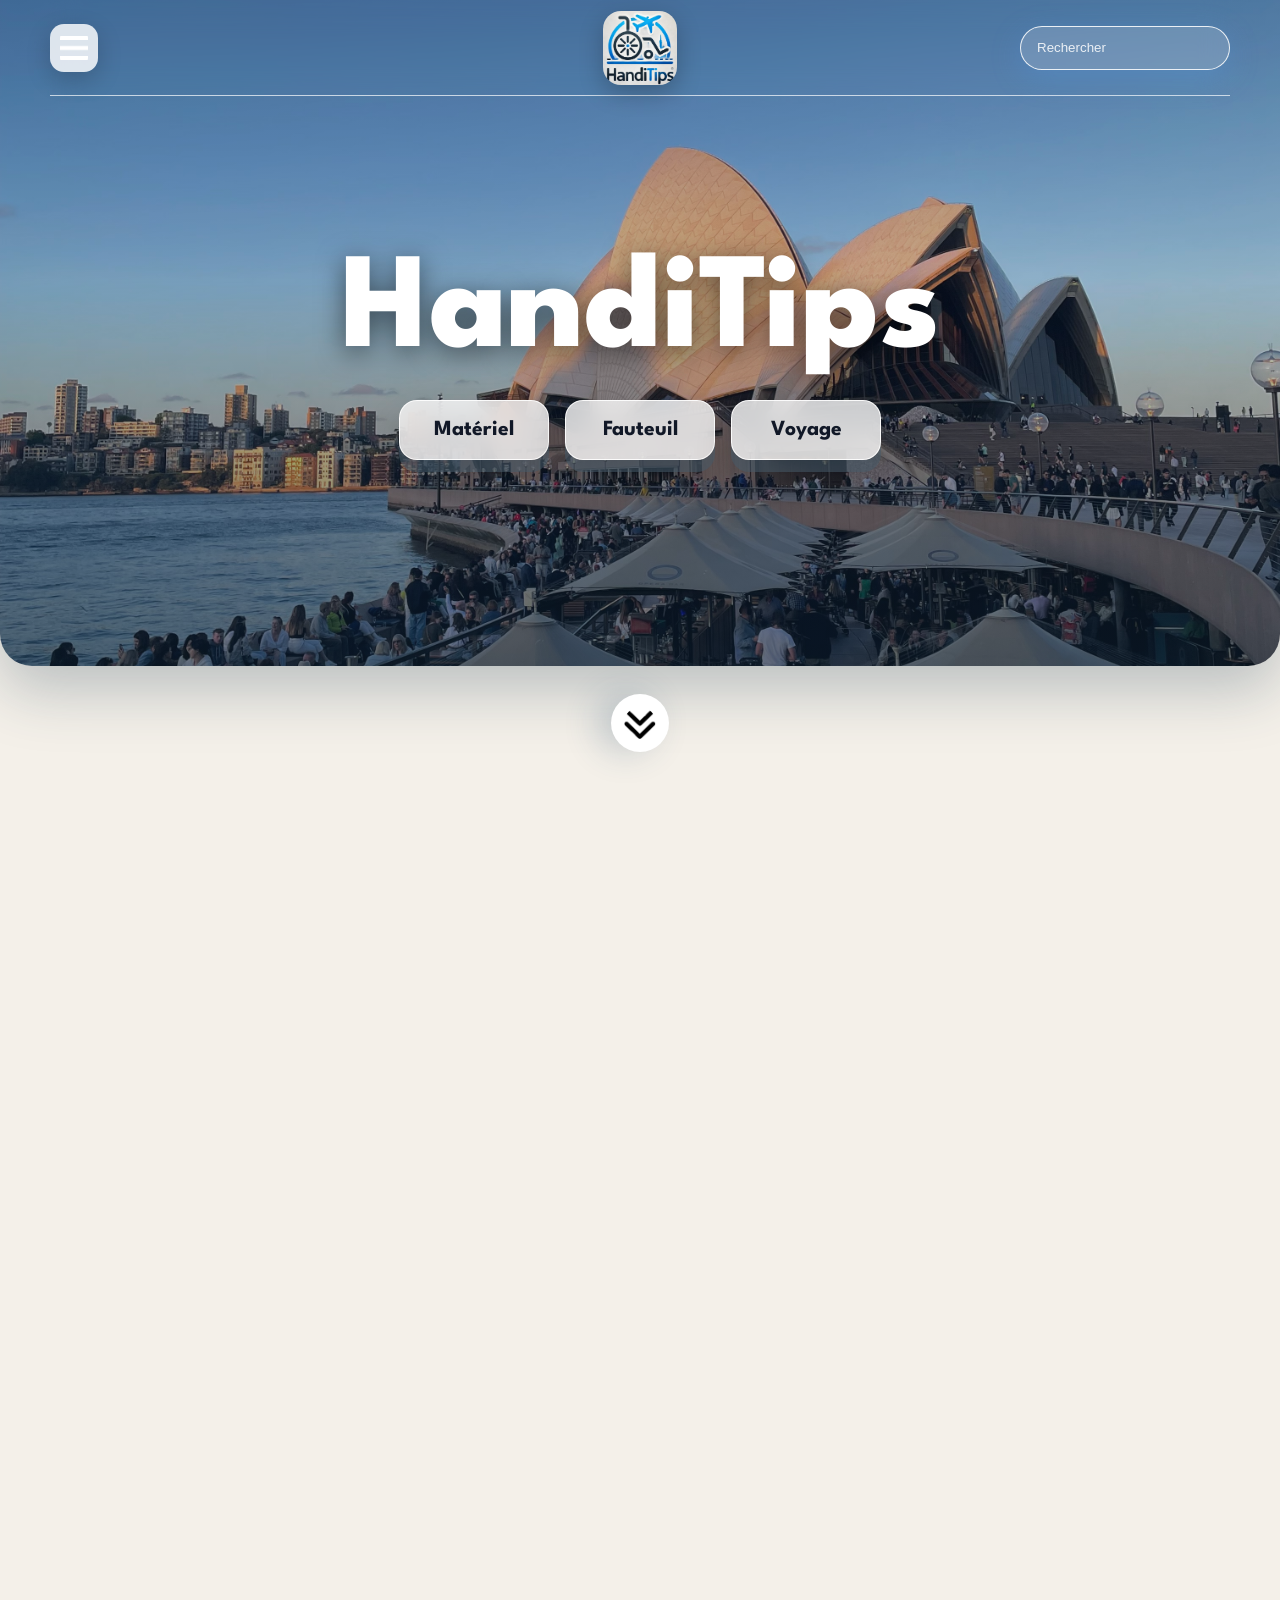
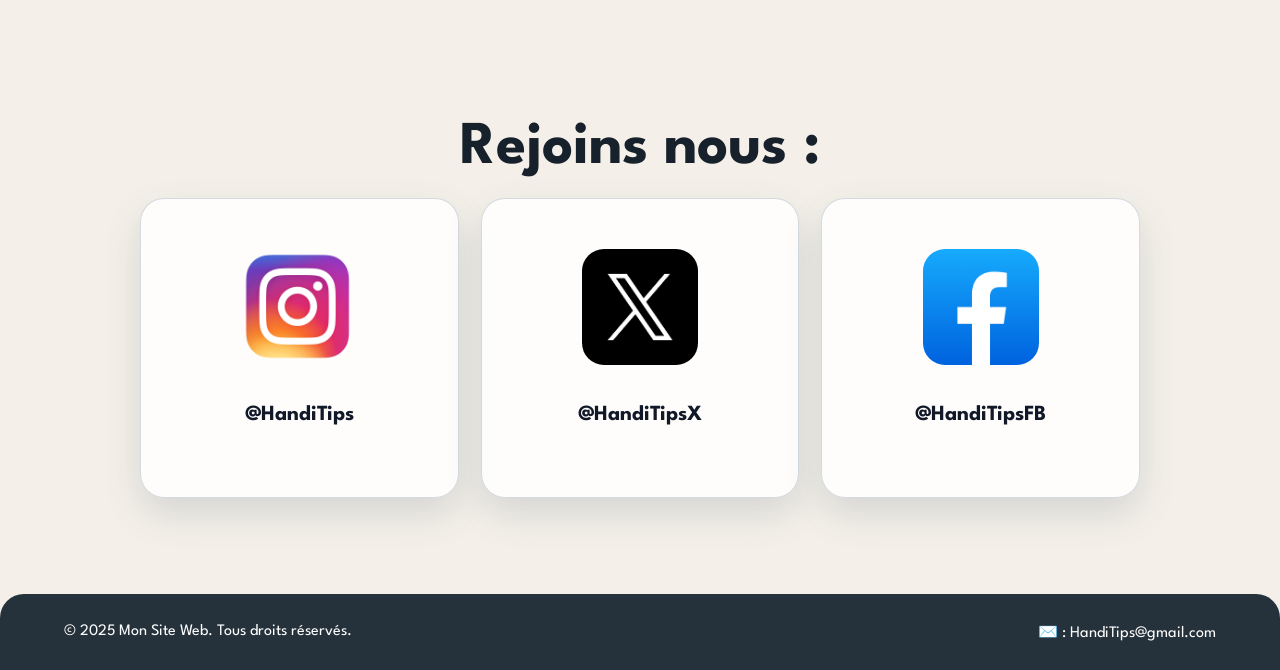
<file: Handitips/index.html>
<!DOCTYPE html>
<html lang="fr">
<head>
    <meta charset="UTF-8">
    <meta name="viewport" content="width=device-width, initial-scale=1.0">
    <meta name="keywords" content="Handicap, Fauteuil roulant, Conseil, Soins, Médical, Voyage, Vacances">
    <meta name="description" content="Un site internet regroupant différentes info et conseil sur le handicap">
    <meta name="autor" content="MorganR">
    <link rel="shortcut icon" href="logo.jpg" type="image/x-icon">
    <title>Accueil</title>
    <link rel="stylesheet" href="styles.css">
    <link href="https://unpkg.com/aos@2.3.1/dist/aos.css" rel="stylesheet">
    <link rel="preconnect" href="https://fonts.googleapis.com">
    <link rel="preconnect" href="https://fonts.gstatic.com" crossorigin>
    <link href="https://fonts.googleapis.com/css2?family=League+Spartan:wght@100..900&display=swap" rel="stylesheet">
</head>
<body>
    <div id="backhome">
    <nav>
        <div class="menu-container">
            <!-- Image qui déclenche le menu -->
            <img id="baton" src="menu-btn.png" alt="trois trait menu déroulant">
            <!-- Menu déroulant -->
            <ul class="dropdown-menu" id="dropdown-menu">
                <li><a href="index.html">Accueil</a></li>
                <li><a href="../Handitips/Matérielle/index.html">Matériel</a></li>
                <li><a href="../Handitips/Fauteuil/index.html">Fauteuil</a></li>
                <li><a href="../Handitips/Voyage/index.html">Voyage</a></li>
                    <!-- <li><a href="#">Contact</a></li> -->
            </ul>
        </div>
        <img id="logo" src="logo.jpg" alt="logo HandiTips">
        <div class="barrederecherche" >
            <input type="search" id="barre" placeholder="Rechercher">
        </div>
    </nav>
    <header>
        <h1>HandiTips</h1>
        <div class="homeb">
            <button class="tqt"> <a href="../Handitips/Matérielle/">Matériel</a></button>
            <button class="tqt"><a href="../Handitips/Fauteuil/index.html">Fauteuil</a></button>
            <button class="tqt"><a href="../Handitips/Voyage/index.html">Voyage</a></button>
        </div>
    </header>
    </div>
    <a href="#backhistoire"><img id="doublef" src="double fleche.PNG" alt="double flechz cliquable pour descendre" ></a>

    <div data-aos="fade-right">
        <main>
            <img class="imagehist" src="baie.jpg" alt="baie de Sydney">
            <div id="backhistoire">
                <p class="textemain"><strong>HandiTips – L’info Handicap à Portée de Main</strong> <br> <br>
            Bienvenue sur HandiTips, votre plateforme dédiée à l'accès facile et rapide aux informations sur le handicap. Que vous soyez une personne en situation de handicap, un proche, un professionnel ou simplement curieux d’en apprendre plus, nous mettons à votre disposition des conseils pratiques, des ressources utiles et des réponses claires à vos questions. <br> <br>
            
            Notre mission ? Faciliter l’inclusion et l’accessibilité en vous apportant des informations fiables sur les droits, les aides, les aménagements, et bien plus encore. <br> <br>
            
            Avec <strong> HandiTips</strong>, trouvez des solutions adaptées et simplifiez votre quotidien en quelques clics ! 🚀</p>    
            </div>
        </main>
    </div>
    <p class="titlers"><strong>Rejoins nous :</strong></p>
    <div class="rs">
        <a href="https://www.instagram.com/">
            <div class="card">
                <img class="imgrs" src="INSTA.png" alt="logo instagram">
                <p>@HandiTips</p>
            </div>
        </a>
        <a href="https://x.com/?lang=fr">
            <div class="card">
                <img class="imgrs" src="x rs.jpg" alt="Image de starline sur Freepik">
                <p>@HandiTipsX</p>
            </div>
        </a>
        <a href="https://www.facebook.com/?locale=fr_FR">
            <div class="card">
                <img class="imgrs" src="FB.png" alt="logo facebook">
                <p>@HandiTipsFB</p>
            </div>
        </a>
    </div>
    <footer>
        <p class="copyright"> &copy; 2025 Mon Site Web. Tous droits réservés.</p>
        <p class="mail"> ✉️ : HandiTips@gmail.com</p>
    </footer>
    <script src="script.js"></script>
    <script src="https://unpkg.com/aos@2.3.1/dist/aos.js"></script>
    <script>
        AOS.init();
      </script>
</body>
</html>
</file>
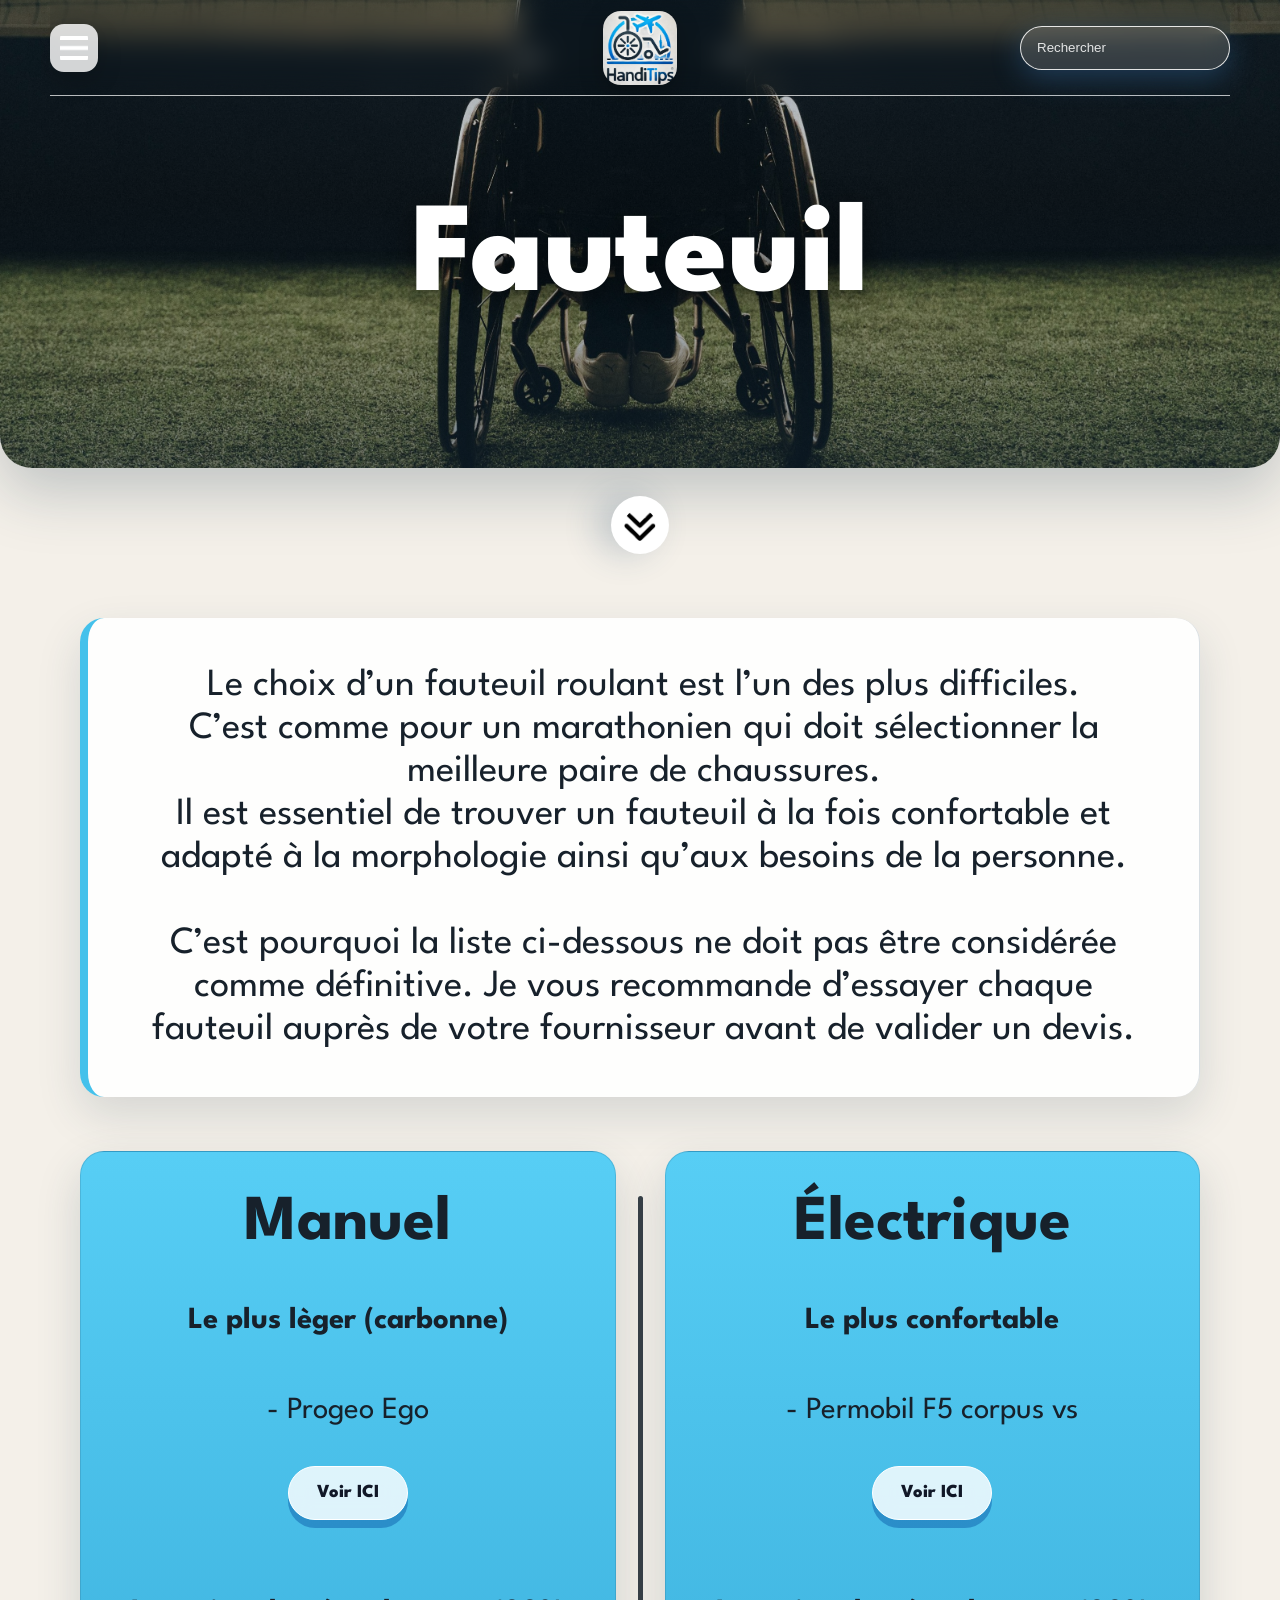
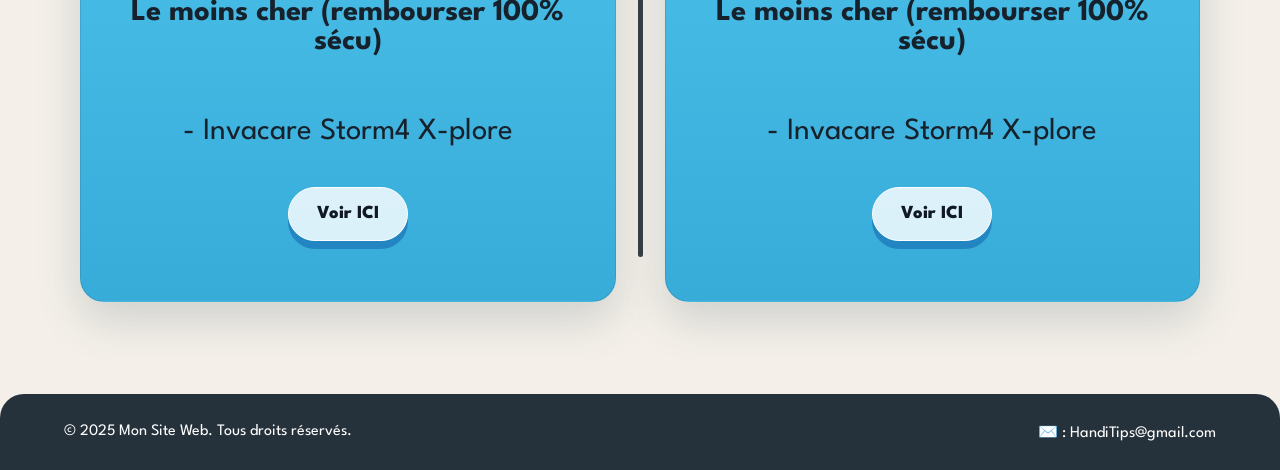
<file: Handitips/Fauteuil/index.html>
<!DOCTYPE html>
<html lang="fr">
<head>
    <meta charset="UTF-8">
    <meta name="viewport" content="width=device-width, initial-scale=1.0">
    <meta name="keywords" content="Handicap, Fauteuil roulant, Conseil, Soins, Médical, Voyage, Vacances">
    <meta name="description" content="Un site internet regroupant différentes info et conseil sur le handicap">
    <meta name="autor" content="MorganR">
    <link rel="shortcut icon" href="logo.jpg" type="image/x-icon">
    <title>Fauteuil</title>
    <link rel="stylesheet" href="styles.css">
    <link rel="preconnect" href="https://fonts.googleapis.com">
    <link rel="preconnect" href="https://fonts.gstatic.com" crossorigin>
    <link href="https://fonts.googleapis.com/css2?family=League+Spartan:wght@100..900&display=swap" rel="stylesheet">
</head>
<body>
    <div id="backhome">
        <nav>
            <div class="menu-container">
                <!-- Image qui déclenche le menu -->
                <img id="baton" src="menu-btn.png" alt="trois trait menu déroulant">
                <!-- Menu déroulant -->
                <ul class="dropdown-menu" id="dropdown-menu">
                    <li><a href="../index.html">Accueil</a></li>
                    <li><a href="../Matérielle/index.html">Matériel</a></li>
                    <li><a href="../Fauteuil/index.html">Fauteuil</a></li>
                    <li><a href="../Voyage/index.html">Voyage</a></li>
                    <!-- <li><a href="#">Contact</a></li> -->
                </ul>
            </div>
            <img id="logo" src="logo.jpg" alt="logo HandiTips">
            <div class="barrederecherche" >
                <input type="search" id="barre" placeholder="Rechercher">
            </div>
        </nav>
        <header>
            <h1>Fauteuil</h1>
        </header>
    </div>

        <a class="downlink" href="#intro"><img id="doublef" src="double fleche.PNG" alt="double flechz cliquable pour descendre" ></a>

        <main>
            <div class="divintro" id="intro">
                <p class="texteintro">
                    Le choix d’un fauteuil roulant est l’un des plus difficiles. <br> 
                    C’est comme pour un marathonien qui doit sélectionner la meilleure paire de chaussures. <br>  
                    Il est essentiel de trouver un fauteuil à la fois confortable et adapté à la morphologie ainsi qu’aux besoins de la personne. <br> <br>  
                    
                    C’est pourquoi la liste ci-dessous ne doit pas être considérée comme définitive. Je vous recommande d’essayer chaque fauteuil auprès de votre fournisseur avant de valider un devis.
            </p>
            </div>
            <div class="cards">
                <div class="manuel">
                    <h2>Manuel</h2>
                    <strong><p>Le plus lèger (carbonne)</p></strong>
                        <p>- Progeo Ego</p>
                        <button class="tqt"><a href="https://www.permobil.com/fr-fr/produits/fauteuils-manuels/progeo-ego">Voir ICI</a></button>
                        <br>
                        <strong><p>Le moins cher (rembourser 100% sécu)</p></strong>
                        <p>- Invacare Storm4 X-plore</p>
                        <button class="tqt"><a href="https://www.invacare.fr/fr/fauteuil-electrique-scooter-alber/fauteuil-roulant-electrique-exterieur/fauteuil-roulant-electrique-invacare-storm4-x-plore">Voir ICI</a></button>
                </div>
                <div class="barresep"></div>
                <div class="électrique">
                    <h2>Électrique</h2>
                        <strong><p>Le plus confortable</p></strong>
                        <p>- Permobil F5 corpus vs</p>
                        <button class="tqt"><a href="https://www.permobil.com/fr-fr/produits/fauteuils-electriques/permobil-f5-corpus-vs">Voir ICI</a></button>
                        <br>
                        <strong><p>Le moins cher (rembourser 100% sécu)</p></strong>
                        <p>- Invacare Storm4 X-plore</p>
                        <button class="tqt"><a href="https://www.invacare.fr/fr/fauteuil-electrique-scooter-alber/fauteuil-roulant-electrique-exterieur/fauteuil-roulant-electrique-invacare-storm4-x-plore">Voir ICI</a></button>
                </div>
            </div>
        </main>
        <footer>
            <p class="copyright"> &copy; 2025 Mon Site Web. Tous droits réservés.</p>
            <p class="mail"> ✉️ : HandiTips@gmail.com</p>
        </footer>
    <script src="script.js"></script>
</body>
</html>
</file>
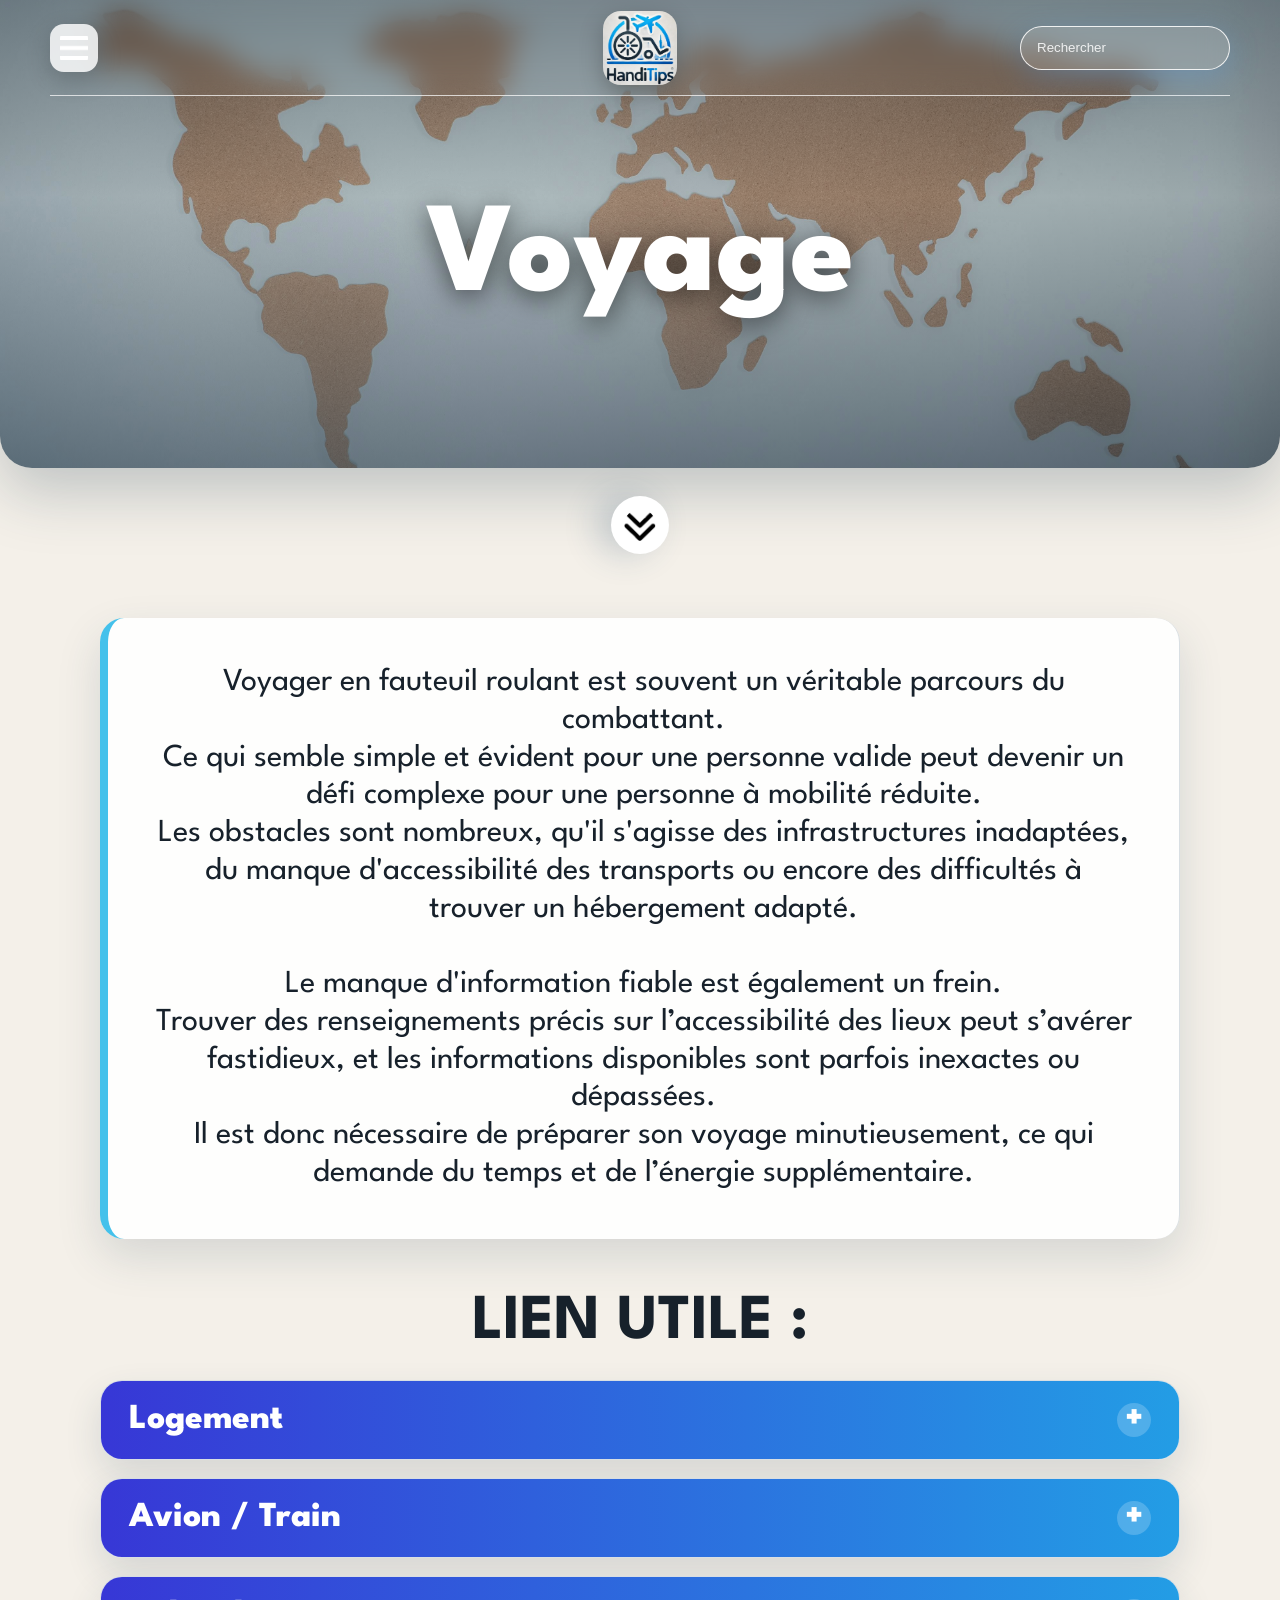
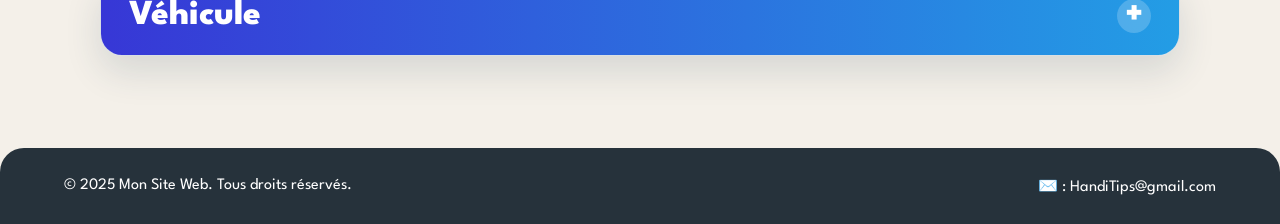
<file: Handitips/Voyage/index.html>
<!DOCTYPE html>
<html lang="fr">
<head>
    <meta charset="UTF-8">
    <meta name="viewport" content="width=device-width, initial-scale=1.0">
    <meta name="keywords" content="Handicap, Fauteuil roulant, Conseil, Soins, Médical, Voyage, Vacances">
    <meta name="description" content="Un site internet regroupant différentes info et conseil sur le handicap">
    <meta name="autor" content="MorganR">
    <link rel="shortcut icon" href="logo.jpg" type="image/x-icon">
    <title>Voyage</title>
    <link rel="stylesheet" href="styles.css">
    <link rel="preconnect" href="https://fonts.googleapis.com">
    <link rel="preconnect" href="https://fonts.gstatic.com" crossorigin>
    <link href="https://fonts.googleapis.com/css2?family=League+Spartan:wght@100..900&display=swap" rel="stylesheet">
</head>
<body>
    <div id="backhome">
        <nav>
            <div class="menu-container">
                <!-- Image qui déclenche le menu -->
                <img id="baton" src="menu-btn.png" alt="trois trait menu déroulant">
                <!-- Menu déroulant -->
                <ul class="dropdown-menu" id="dropdown-menu">
                    <li><a href="../index.html">Accueil</a></li>
                    <li><a href="../Matérielle/index.html">Matériel</a></li>
                    <li><a href="../Fauteuil/index.html">Fauteuil</a></li>
                    <li><a href="index.html">Voyage</a></li>
                    <!-- <li><a href="#">Contact</a></li> -->
                </ul>
            </div>
            <img id="logo" src="logo.jpg" alt="logo HandiTips">
           <div class="barrederecherche" >
                <input type="search" id="barre" placeholder="Rechercher">
            </div>
        </nav>
        <header>
            <h1>Voyage</h1>
        </header>
    </div>
        <a class="downlink" href="#intro"><img id="doublef" src="double fleche.PNG" alt="double flechz cliquable pour descendre" ></a>
        <main>
            <div class="divintro" id="intro">
                <p class="texteintro"> Voyager en fauteuil roulant est souvent un véritable parcours du combattant. <br> Ce qui semble simple et évident pour une personne valide peut devenir un défi complexe pour une personne à mobilité réduite. <br> Les obstacles sont nombreux, qu'il s'agisse des infrastructures inadaptées, du manque d'accessibilité des transports ou encore des difficultés à trouver un hébergement adapté. <br> <br>
                Le manque d'information fiable est également un frein. <br> Trouver des renseignements précis sur l’accessibilité des lieux peut s’avérer fastidieux, et les informations disponibles sont parfois inexactes ou dépassées. <br> Il est donc nécessaire de préparer son voyage minutieusement, ce qui demande du temps et de l’énergie supplémentaire. <br> </p>
            </div>
            <h2>LIEN UTILE :</h2>
            <div class="accordion">
                <div class="accordion-item">
                <input type="checkbox" id="accordion-1">
                <label class="accordion-header" for="accordion-1">Logement</label>
                <div class="accordion-content">
                    <div class="airbnb">
                        <strong><h3>Airbnb Adapté :</h3></strong> 
                        <img src="icons8-airbnb.svg" alt="logo airbnb">
                        <p>Conseil (! toujours contacter propriétaire avant reservation !)</p><br>
                            <button class="tqt"><a href="https://www.airbnb.fr/accessibility">Reservation Airbnb adapté</a></button> 
                    </div>
                    <hr>
                    <div class="hotel">
                    <strong><h3>Hotel Adapté :</h3></strong> 
                    <img class="imgsite" src="bookingcom.svg" alt="logo booking">
                        <p>BOOKING</p> <br>
                            <button class="tqt"><a href="https://www.booking.com/accessible-traveling/index.fr.html">reservation hotel adapté</a></button>
                    </div>
                </div>
                </div>
                <div class="accordion-item">
                <input type="checkbox" id="accordion-2">
                <label class="accordion-header" for="accordion-2">Avion / Train</label>
                <div class="accordion-content">
                    <div class="avion">
                        <strong><h3>Compagnie aérienne prenent en charge le fauteuil roulant :</h3></strong>
                        <ul>
                            <li>AirFrance</li>
                            <li>EasyJet</li>
                            <li>RyanAir</li>
                            <li>Brussels airlines</li>
                            <li>British Airways</li>
                            <li>KLM</li>
                        </ul>
                        <h3>SNCF (France)</h3>
                        <button class="tqt"><a href="https://www.sncf-connect.com/aide/voyagez-avec-nous-quel-que-soit-votre-handicap">Voir ICI</a></button>
                    </div>
                </div>
                </div>
                <div class="accordion-item">
                <input type="checkbox" id="accordion-3">
                <label class="accordion-header" for="accordion-3">Véhicule</label>
                <div class="accordion-content">
                    <div class="loccar">
                        <strong><h3>Location Véhicule adapté (France)</h3></strong>
                        <p> <button class="tqt"><a href="https://www.handynamic.fr/location-voitures-handicap/nos-vehicules-de-location">handynamic</a></button> </p>
                    </div>
                </div>
                </div>
            </div>
    </main>
    <footer>
        <p class="copyright"> &copy; 2025 Mon Site Web. Tous droits réservés.</p>
        <p class="mail"> ✉️ : HandiTips@gmail.com</p>
    </footer>
    <script src="scipt.js"></script>
</body>
</html>
</file>
<file: Handitips/styles.css>
html {
    scroll-behavior: smooth;
}

* {
    box-sizing: border-box;
}

body {
    margin: 0;
    width: 100%;
    font-family: "League Spartan", sans-serif;
    overflow-x: hidden;
    color: #17212b;
    background:
        linear-gradient(180deg, rgba(244, 240, 233, 0.86), #f4f0e9 420px),
        #f4f0e9;
}

#backhome {
    position: relative;
    min-height: 74vh;
    background-image:
        linear-gradient(180deg, rgba(15, 34, 49, 0.42), rgba(15, 34, 49, 0.24) 42%, rgba(15, 34, 49, 0.58)),
        url(IMG_4972.jpg);
    background-size: cover;
    background-position: center;
    background-repeat: no-repeat;
    border-radius: 0 0 32px 32px;
    box-shadow: 0 24px 60px rgba(37, 64, 85, 0.28);
}

nav {
    position: relative;
    display: flex;
    height: 96px;
    width: min(1180px, calc(100% - 32px));
    margin: 0 auto;
    justify-content: space-between;
    align-items: center;
    border-bottom: 1px solid rgba(255, 255, 255, 0.7);
    backdrop-filter: blur(14px);
    -webkit-backdrop-filter: blur(14px);
}

#logo {
    position: absolute;
    left: 50%;
    transform: translateX(-50%);
    width: 74px;
    height: 74px;
    object-fit: cover;
    border-radius: 18px;
    box-shadow: 0 8px 24px rgba(0, 0, 0, 0.24);
}

.menu-container {
    position: relative;
    display: inline-flex;
    align-items: center;
}

#baton {
    cursor: pointer;
    width: 48px;
    height: 48px;
    margin: 0;
    padding: 10px;
    object-fit: contain;
    border-radius: 14px;
    background: rgba(255, 255, 255, 0.82);
    box-shadow: 0 8px 24px rgba(0, 0, 0, 0.18);
    transition: transform 0.25s ease, background 0.25s ease;
}

#baton:hover {
    transform: translateY(-2px);
    background: white;
}

.barrederecherche {
    display: flex;
    justify-content: flex-end;
}

#barre {
    width: 210px;
    height: 44px;
    padding: 0 16px;
    border-radius: 999px;
    background-color: rgba(255, 255, 255, 0.16);
    border: 1px solid rgba(255, 255, 255, 0.86);
    color: white;
    box-shadow: 0 8px 30px rgba(79, 156, 232, 0.28);
    outline: none;
}

#barre::placeholder {
    color: rgba(255, 255, 255, 0.86);
}

header {
    min-height: calc(74vh - 96px);
    display: flex;
    flex-direction: column;
    justify-content: center;
    align-items: center;
    gap: 24px;
    padding: 40px 20px 92px;
}

h1 {
    margin: 0;
    color: white;
    font-size: clamp(4rem, 12vw, 8.5rem);
    font-weight: 800;
    text-shadow: 0 6px 28px rgba(0, 0, 0, 0.55);
}

.homeb {
    display: flex;
    justify-content: center;
    align-items: center;
    flex-wrap: wrap;
    gap: 16px;
}

.tqt {
    min-width: 150px;
    min-height: 58px;
    padding: 0;
    border-radius: 18px;
    border: 1px solid rgba(255, 255, 255, 0.88);
    background: rgba(255, 255, 255, 0.78);
    backdrop-filter: blur(12px);
    -webkit-backdrop-filter: blur(12px);
    box-shadow: 0 12px 0 rgba(71, 91, 105, 0.54), 0 18px 36px rgba(0, 0, 0, 0.18);
    font: inherit;
    transition: transform 0.25s ease, box-shadow 0.25s ease, background 0.25s ease;
}

.tqt:hover {
    transform: translateY(5px);
    background-color: white;
    box-shadow: 0 5px 0 rgba(71, 91, 105, 0.54), 0 12px 28px rgba(0, 0, 0, 0.16);
}

a {
    text-decoration: none;
    color: #111827;
}

.tqt a {
    display: flex;
    min-height: 58px;
    padding: 0 24px;
    justify-content: center;
    align-items: center;
    font-size: 1.35rem;
    font-weight: 700;
}

#doublef {
    display: block;
    width: 58px;
    height: 58px;
    margin: 28px auto 72px;
    padding: 13px;
    transform: rotate(90deg);
    border-radius: 50%;
    background: white;
    box-shadow: 0 14px 34px rgba(45, 84, 116, 0.24);
}

main {
    display: grid;
    grid-template-columns: minmax(260px, 0.82fr) minmax(320px, 1.18fr);
    align-items: center;
    gap: 34px;
    width: min(1120px, calc(100% - 36px));
    margin: 0 auto;
}

.imagehist {
    width: 100%;
    height: min(440px, 48vw);
    min-height: 300px;
    object-fit: cover;
    border-radius: 24px;
    box-shadow: 0 18px 44px rgba(37, 64, 85, 0.28);
}

#backhistoire {
    background: rgba(255, 255, 255, 0.88);
    border: 1px solid rgba(30, 64, 90, 0.18);
    border-left: 8px solid #44c1eb;
    border-radius: 24px;
    color: #17212b;
    box-shadow: 0 18px 44px rgba(37, 64, 85, 0.18);
}

.textemain {
    margin: 0;
    padding: clamp(24px, 4vw, 44px);
    font-size: clamp(1.28rem, 2.2vw, 2rem);
    line-height: 1.18;
}

.titlers {
    text-align: center;
    font-size: clamp(2.1rem, 5vw, 3.8rem);
    margin: 108px 10px 22px;
}

.rs {
    width: min(1000px, calc(100% - 36px));
    margin: 0 auto 96px;
    display: grid;
    grid-template-columns: repeat(3, minmax(0, 1fr));
    gap: 22px;
}

.card {
    min-height: 300px;
    border: 1px solid rgba(30, 64, 90, 0.18);
    border-radius: 24px;
    display: flex;
    flex-direction: column;
    justify-content: center;
    align-items: center;
    gap: 18px;
    padding: 24px;
    background: rgba(255, 255, 255, 0.84);
    font-size: 1.35rem;
    font-weight: 700;
    box-shadow: 0 16px 36px rgba(37, 64, 85, 0.15);
    transition: transform 0.25s ease, box-shadow 0.25s ease;
}

.card:hover {
    transform: translateY(-8px);
    box-shadow: 0 24px 48px rgba(37, 64, 85, 0.22);
}

.imgrs {
    height: 116px;
    width: 116px;
    object-fit: contain;
    border-radius: 22px;
}

.dropdown-menu {
    list-style-type: none;
    margin: 12px 0 0;
    padding: 8px;
    position: absolute;
    top: 100%;
    left: 0;
    width: 220px;
    background-color: rgba(255, 255, 255, 0.96);
    display: none;
    border: 1px solid rgba(30, 64, 90, 0.16);
    border-radius: 16px;
    z-index: 10;
    box-shadow: 0 18px 44px rgba(37, 64, 85, 0.22);
}

.dropdown-menu li {
    border-bottom: 1px solid rgba(30, 64, 90, 0.1);
}

.dropdown-menu li:last-child {
    border-bottom: none;
}

.dropdown-menu a {
    padding: 13px 14px;
    display: block;
    border-radius: 11px;
    font-size: 1.1rem;
    font-weight: 700;
}

.dropdown-menu a:hover {
    background-color: #dff4fb;
}

.dropdown-menu.show {
    display: block;
    animation: slideDown 0.24s ease-out;
}

@keyframes slideDown {
    from {
        opacity: 0;
        transform: translateY(-8px);
    }
    to {
        opacity: 1;
        transform: translateY(0);
    }
}

footer {
    background-color: #26323b;
    color: white;
    display: flex;
    justify-content: space-between;
    align-items: center;
    gap: 18px;
    margin-top: 20px;
    width: 100%;
    min-height: 76px;
    padding: 18px clamp(18px, 5vw, 64px);
    border-radius: 24px 24px 0 0;
}

footer p {
    margin: 0;
}

@media screen and (max-width: 900px) {
    nav {
        height: 84px;
    }

    #logo {
        width: 62px;
        height: 62px;
    }

    .barrederecherche {
        display: none;
    }

    main {
        grid-template-columns: 1fr;
    }

    .imagehist {
        height: 320px;
    }

    .rs {
        grid-template-columns: 1fr;
    }

    footer {
        flex-direction: column;
        text-align: center;
    }
}

@media screen and (max-width: 560px) {
    #backhome {
        min-height: 68vh;
        border-radius: 0 0 22px 22px;
    }

    header {
        min-height: calc(68vh - 84px);
        padding-bottom: 58px;
    }

    .tqt {
        width: min(82vw, 280px);
    }

    .imagehist {
        min-height: 240px;
        height: 260px;
    }

    .textemain {
        font-size: 1.2rem;
    }
}
</file>
<file: Handitips/Fauteuil/styles.css>
html {
    scroll-behavior: smooth;
}

* {
    box-sizing: border-box;
}

body {
    margin: 0;
    width: 100%;
    font-family: "League Spartan", sans-serif;
    overflow-x: hidden;
    color: #17212b;
    background: #f4f0e9;
}

#backhome {
    min-height: 52vh;
    background-image:
        linear-gradient(180deg, rgba(15, 34, 49, 0.4), rgba(15, 34, 49, 0.18) 42%, rgba(15, 34, 49, 0.54)),
        url(pexels-alesiakozik-7289670.jpg);
    background-size: cover;
    background-position: bottom;
    background-repeat: no-repeat;
    border-radius: 0 0 32px 32px;
    box-shadow: 0 24px 60px rgba(37, 64, 85, 0.25);
}

nav {
    position: relative;
    display: flex;
    height: 96px;
    width: min(1180px, calc(100% - 32px));
    margin: 0 auto;
    justify-content: space-between;
    align-items: center;
    border-bottom: 1px solid rgba(255, 255, 255, 0.72);
    backdrop-filter: blur(14px);
    -webkit-backdrop-filter: blur(14px);
}

#logo {
    position: absolute;
    left: 50%;
    transform: translateX(-50%);
    width: 74px;
    height: 74px;
    object-fit: cover;
    border-radius: 18px;
    box-shadow: 0 8px 24px rgba(0, 0, 0, 0.24);
}

.menu-container {
    position: relative;
    display: inline-flex;
    align-items: center;
}

#baton {
    cursor: pointer;
    width: 48px;
    height: 48px;
    margin: 0;
    padding: 10px;
    object-fit: contain;
    border-radius: 14px;
    background: rgba(255, 255, 255, 0.82);
    box-shadow: 0 8px 24px rgba(0, 0, 0, 0.18);
    transition: transform 0.25s ease, background 0.25s ease;
}

#baton:hover {
    transform: translateY(-2px);
    background: white;
}

.barrederecherche {
    display: flex;
    justify-content: flex-end;
}

#barre {
    width: 210px;
    height: 44px;
    padding: 0 16px;
    border-radius: 999px;
    background-color: rgba(255, 255, 255, 0.16);
    border: 1px solid rgba(255, 255, 255, 0.86);
    color: white;
    box-shadow: 0 8px 30px rgba(79, 156, 232, 0.28);
    outline: none;
}

#barre::placeholder {
    color: rgba(255, 255, 255, 0.86);
}

header {
    min-height: calc(52vh - 96px);
    display: flex;
    align-items: center;
    justify-content: center;
    padding: 32px 20px 78px;
}

h1 {
    margin: 0;
    color: white;
    font-size: clamp(4rem, 11vw, 8rem);
    font-weight: 800;
    text-shadow: 0 6px 28px rgba(0, 0, 0, 0.55);
}

.dropdown-menu {
    list-style-type: none;
    margin: 12px 0 0;
    padding: 8px;
    position: absolute;
    top: 100%;
    left: 0;
    width: 220px;
    background-color: rgba(255, 255, 255, 0.96);
    display: none;
    border: 1px solid rgba(30, 64, 90, 0.16);
    border-radius: 16px;
    z-index: 10;
    box-shadow: 0 18px 44px rgba(37, 64, 85, 0.22);
}

.dropdown-menu li {
    border-bottom: 1px solid rgba(30, 64, 90, 0.1);
}

.dropdown-menu li:last-child {
    border-bottom: none;
}

.dropdown-menu a {
    padding: 13px 14px;
    display: block;
    border-radius: 11px;
    font-size: 1.1rem;
    font-weight: 700;
}

.dropdown-menu a:hover {
    background-color: #dff4fb;
}

.dropdown-menu.show {
    display: block;
    animation: slideDown 0.24s ease-out;
}

@keyframes slideDown {
    from {
        opacity: 0;
        transform: translateY(-8px);
    }
    to {
        opacity: 1;
        transform: translateY(0);
    }
}

.downlink {
    display: flex;
    justify-content: center;
}

#doublef {
    display: block;
    width: 58px;
    height: 58px;
    margin: 28px auto 64px;
    padding: 13px;
    transform: rotate(90deg);
    border-radius: 50%;
    background: white;
    box-shadow: 0 14px 34px rgba(45, 84, 116, 0.24);
}

main {
    width: min(1120px, calc(100% - 36px));
    margin: 0 auto;
}

.divintro {
    margin: 0 auto 54px;
    border-left: 8px solid #44c1eb;
    border-right: 1px solid rgba(30, 64, 90, 0.16);
    border-radius: 24px;
    background-color: rgba(255, 255, 255, 0.9);
    box-shadow: 0 18px 44px rgba(37, 64, 85, 0.15);
}

.texteintro {
    text-align: center;
    margin: 0;
    font-size: clamp(1.45rem, 3vw, 2.55rem);
    line-height: 1.12;
    padding: clamp(26px, 4vw, 46px);
}

.cards {
    display: grid;
    grid-template-columns: minmax(0, 1fr) 5px minmax(0, 1fr);
    align-items: stretch;
    gap: 22px;
}

.manuel,
.électrique {
    margin: 0;
    border: 1px solid rgba(30, 64, 90, 0.16);
    border-radius: 24px;
    min-height: 520px;
    padding: clamp(24px, 4vw, 42px);
    display: flex;
    flex-direction: column;
    justify-content: center;
    align-items: center;
    text-align: center;
    background: linear-gradient(180deg, #57cef5, #38acd9);
    font-size: clamp(1.25rem, 2.4vw, 2rem);
    box-shadow: 0 18px 44px rgba(37, 64, 85, 0.18);
    transition: transform 0.25s ease, box-shadow 0.25s ease, background 0.25s ease;
}

.manuel:hover,
.électrique:hover {
    transform: translateY(-8px);
    background: white;
    box-shadow: 0 26px 54px rgba(37, 64, 85, 0.24);
}

h2 {
    margin: 0 0 22px;
    font-size: clamp(2.2rem, 5vw, 4rem);
}

.barresep {
    align-self: center;
    background-color: #17212b;
    width: 5px;
    height: 88%;
    min-height: 420px;
    border-radius: 999px;
    opacity: 0.85;
}

a {
    text-decoration: none;
    color: #111827;
}

.tqt {
    min-height: 50px;
    margin: 10px 0 18px;
    border-radius: 999px;
    backdrop-filter: blur(10px);
    -webkit-backdrop-filter: blur(10px);
    transition: transform 0.25s ease, box-shadow 0.25s ease, background 0.25s ease;
    box-shadow: 0 8px 0 rgba(0, 73, 158, 0.4);
    border: 1px solid white;
    background: rgba(255, 255, 255, 0.82);
    font: inherit;
    font-size: 1.15rem;
    font-weight: 800;
}

.tqt:hover {
    transform: translateY(4px);
    background-color: white;
    box-shadow: 0 3px 0 rgba(0, 73, 158, 0.4);
}

.tqt a {
    display: flex;
    min-height: 50px;
    align-items: center;
    justify-content: center;
    padding: 0 22px;
}

footer {
    background-color: #26323b;
    color: white;
    display: flex;
    justify-content: space-between;
    align-items: center;
    gap: 18px;
    margin-top: 92px;
    width: 100%;
    min-height: 76px;
    padding: 18px clamp(18px, 5vw, 64px);
    border-radius: 24px 24px 0 0;
}

footer p {
    margin: 0;
}

@media screen and (max-width: 860px) {
    nav {
        height: 84px;
    }

    #logo {
        width: 62px;
        height: 62px;
    }

    .barrederecherche {
        display: none;
    }

    .cards {
        grid-template-columns: 1fr;
    }

    .barresep {
        display: none;
    }

    .manuel,
    .électrique {
        min-height: auto;
    }

    footer {
        flex-direction: column;
        text-align: center;
    }
}
</file>
<file: Handitips/Voyage/styles.css>
html {
    scroll-behavior: smooth;
}

* {
    box-sizing: border-box;
}

body {
    margin: 0;
    width: 100%;
    font-family: "League Spartan", sans-serif;
    overflow-x: hidden;
    color: #17212b;
    background: #f4f0e9;
}

#backhome {
    min-height: 52vh;
    background-image:
        linear-gradient(180deg, rgba(15, 34, 49, 0.42), rgba(15, 34, 49, 0.18) 42%, rgba(15, 34, 49, 0.56)),
        url(pexels-marina-zasorina-7634436.jpg);
    background-size: cover;
    background-position: center;
    background-repeat: no-repeat;
    border-radius: 0 0 32px 32px;
    box-shadow: 0 24px 60px rgba(37, 64, 85, 0.25);
}

nav {
    position: relative;
    display: flex;
    height: 96px;
    width: min(1180px, calc(100% - 32px));
    margin: 0 auto;
    justify-content: space-between;
    align-items: center;
    border-bottom: 1px solid rgba(255, 255, 255, 0.72);
    backdrop-filter: blur(14px);
    -webkit-backdrop-filter: blur(14px);
}

#logo {
    position: absolute;
    left: 50%;
    transform: translateX(-50%);
    width: 74px;
    height: 74px;
    object-fit: cover;
    border-radius: 18px;
    box-shadow: 0 8px 24px rgba(0, 0, 0, 0.24);
}

.menu-container {
    position: relative;
    display: inline-flex;
    align-items: center;
}

#baton {
    cursor: pointer;
    width: 48px;
    height: 48px;
    margin: 0;
    padding: 10px;
    object-fit: contain;
    border-radius: 14px;
    background: rgba(255, 255, 255, 0.82);
    box-shadow: 0 8px 24px rgba(0, 0, 0, 0.18);
    transition: transform 0.25s ease, background 0.25s ease;
}

#baton:hover {
    transform: translateY(-2px);
    background: white;
}

.barrederecherche {
    display: flex;
    justify-content: flex-end;
}

#barre {
    width: 210px;
    height: 44px;
    padding: 0 16px;
    border-radius: 999px;
    background-color: rgba(255, 255, 255, 0.16);
    border: 1px solid rgba(255, 255, 255, 0.86);
    color: white;
    box-shadow: 0 8px 30px rgba(79, 156, 232, 0.28);
    outline: none;
}

#barre::placeholder {
    color: rgba(255, 255, 255, 0.86);
}

header {
    min-height: calc(52vh - 96px);
    display: flex;
    align-items: center;
    justify-content: center;
    padding: 32px 20px 78px;
}

h1 {
    margin: 0;
    color: white;
    font-size: clamp(4rem, 11vw, 8rem);
    font-weight: 800;
    text-shadow: 0 6px 28px rgba(0, 0, 0, 0.55);
}

.dropdown-menu {
    list-style-type: none;
    margin: 12px 0 0;
    padding: 8px;
    position: absolute;
    top: 100%;
    left: 0;
    width: 220px;
    background-color: rgba(255, 255, 255, 0.96);
    display: none;
    border: 1px solid rgba(30, 64, 90, 0.16);
    border-radius: 16px;
    z-index: 10;
    box-shadow: 0 18px 44px rgba(37, 64, 85, 0.22);
}

.dropdown-menu li {
    border-bottom: 1px solid rgba(30, 64, 90, 0.1);
}

.dropdown-menu li:last-child {
    border-bottom: none;
}

.dropdown-menu a {
    padding: 13px 14px;
    display: block;
    border-radius: 11px;
    font-size: 1.1rem;
    font-weight: 700;
}

.dropdown-menu a:hover {
    background-color: #dff4fb;
}

.dropdown-menu.show {
    display: block;
    animation: slideDown 0.24s ease-out;
}

@keyframes slideDown {
    from {
        opacity: 0;
        transform: translateY(-8px);
    }
    to {
        opacity: 1;
        transform: translateY(0);
    }
}

.downlink {
    display: flex;
    justify-content: center;
}

#doublef {
    display: block;
    width: 58px;
    height: 58px;
    margin: 28px auto 64px;
    padding: 13px;
    transform: rotate(90deg);
    border-radius: 50%;
    background: white;
    box-shadow: 0 14px 34px rgba(45, 84, 116, 0.24);
}

main {
    width: min(1080px, calc(100% - 36px));
    margin: 0 auto;
}

.divintro {
    margin: 0 auto 54px;
    border-left: 8px solid #44c1eb;
    border-right: 1px solid rgba(30, 64, 90, 0.16);
    border-radius: 24px;
    background-color: rgba(255, 255, 255, 0.9);
    box-shadow: 0 18px 44px rgba(37, 64, 85, 0.15);
}

.texteintro {
    text-align: center;
    margin: 0;
    border-radius: 24px;
    font-size: clamp(1.32rem, 2.5vw, 2rem);
    line-height: 1.18;
    padding: clamp(26px, 4vw, 46px);
}

h2 {
    text-align: center;
    font-size: clamp(2.3rem, 5vw, 4.2rem);
    margin: 0 0 28px;
}

h3 {
    color: #0c49bc;
    margin: 0 0 12px;
}

.accordion {
    display: flex;
    flex-direction: column;
    gap: 18px;
    margin: 0 auto;
}

.accordion-item {
    width: 100%;
    border: 1px solid rgba(30, 64, 90, 0.16);
    border-radius: 22px;
    overflow: hidden;
    background: rgba(255, 255, 255, 0.9);
    box-shadow: 0 16px 36px rgba(37, 64, 85, 0.14);
}

.accordion-header {
    width: 100%;
    display: flex;
    align-items: center;
    justify-content: space-between;
    gap: 16px;
    padding: 22px 28px;
    cursor: pointer;
    background: linear-gradient(90deg, #3737d6, #239de5);
    color: white;
    font-size: clamp(1.5rem, 3vw, 2.2rem);
    font-weight: 800;
}

.accordion-header::after {
    content: "+";
    display: inline-flex;
    width: 34px;
    height: 34px;
    align-items: center;
    justify-content: center;
    border-radius: 50%;
    background: rgba(255, 255, 255, 0.2);
}

.accordion-header:hover {
    background: linear-gradient(90deg, #2525b8, #1e8fd2);
}

.accordion-content {
    max-height: 0;
    overflow: hidden;
    transition: max-height 0.3s ease, padding 0.3s ease;
    padding: 0 28px;
    font-size: clamp(1.2rem, 2.4vw, 2rem);
}

.accordion-content p {
    margin: 12px 0;
    color: #17212b;
}

.airbnb,
.hotel,
.avion,
.loccar {
    display: flex;
    flex-direction: column;
    justify-content: center;
    align-items: center;
    gap: 12px;
    margin: 20px 0;
    text-align: center;
}

.avion ul {
    margin: 0;
    padding-left: 24px;
    text-align: left;
}

.airbnb img,
.hotel img {
    height: 72px;
    width: 72px;
    object-fit: contain;
}

.hotel .imgsite {
    width: 110px;
    height: 60px;
}

hr {
    width: 100%;
    border: none;
    border-top: 1px solid rgba(30, 64, 90, 0.16);
    margin: 24px 0;
}

input[type="checkbox"] {
    display: none;
}

input[type="checkbox"]:checked + .accordion-header::after {
    content: "-";
}

input[type="checkbox"]:checked + .accordion-header + .accordion-content {
    max-height: 760px;
    padding: 26px 28px 32px;
}

.tqt {
    min-height: 52px;
    border-radius: 999px;
    backdrop-filter: blur(10px);
    -webkit-backdrop-filter: blur(10px);
    transition: transform 0.25s ease, box-shadow 0.25s ease, background 0.25s ease;
    box-shadow: 0 8px 0 rgba(0, 73, 158, 0.4);
    border: 1px solid white;
    background: rgba(255, 255, 255, 0.86);
    font: inherit;
    font-size: clamp(1.05rem, 2vw, 1.45rem);
    font-weight: 800;
}

.tqt:hover {
    transform: translateY(4px);
    background-color: white;
    box-shadow: 0 3px 0 rgba(0, 73, 158, 0.4);
}

a {
    text-decoration: none;
    color: #111827;
}

.tqt a {
    display: flex;
    min-height: 52px;
    align-items: center;
    justify-content: center;
    padding: 0 22px;
}

footer {
    background-color: #26323b;
    color: white;
    display: flex;
    justify-content: space-between;
    align-items: center;
    gap: 18px;
    margin-top: 92px;
    width: 100%;
    min-height: 76px;
    padding: 18px clamp(18px, 5vw, 64px);
    border-radius: 24px 24px 0 0;
}

footer p {
    margin: 0;
}

@media screen and (max-width: 760px) {
    nav {
        height: 84px;
    }

    #logo {
        width: 62px;
        height: 62px;
    }

    .barrederecherche {
        display: none;
    }

    .accordion-header {
        padding: 18px;
    }

    input[type="checkbox"]:checked + .accordion-header + .accordion-content {
        max-height: 900px;
        padding: 22px 18px 26px;
    }

    footer {
        flex-direction: column;
        text-align: center;
    }
}
</file>
